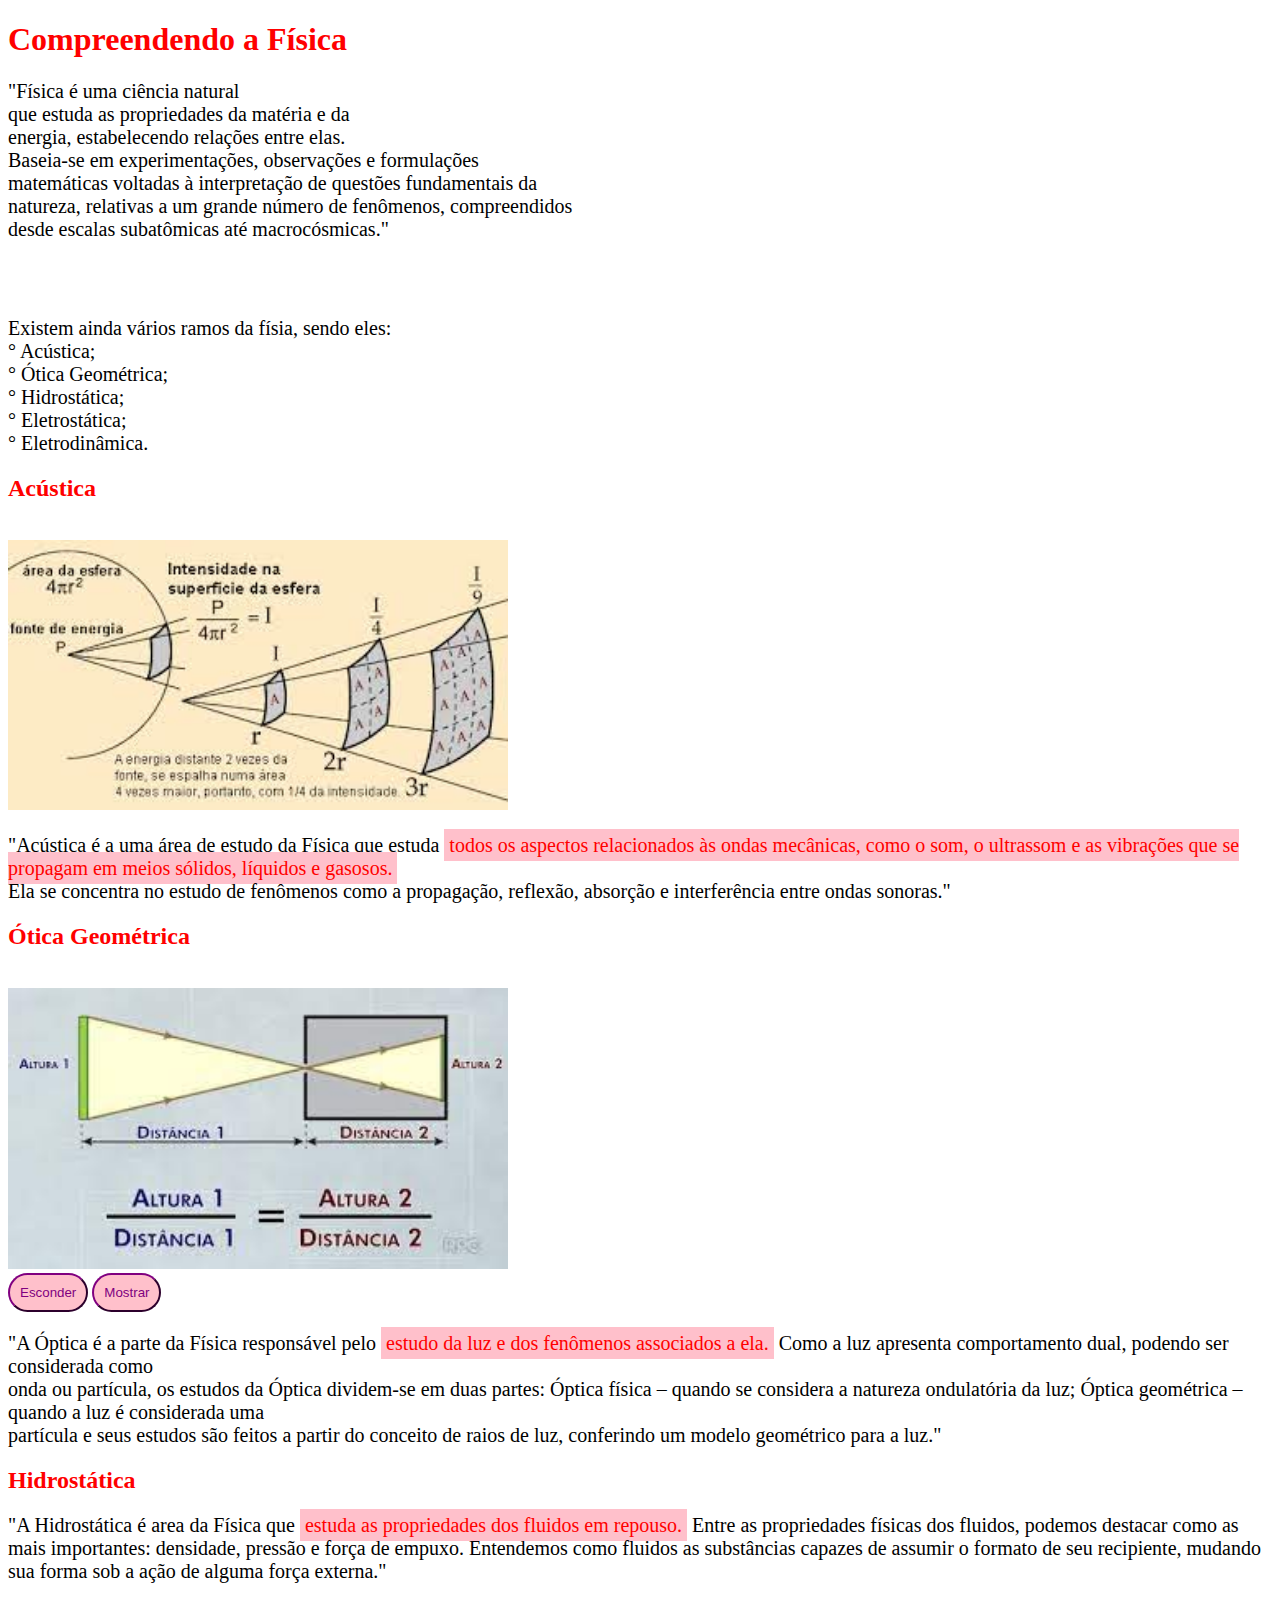
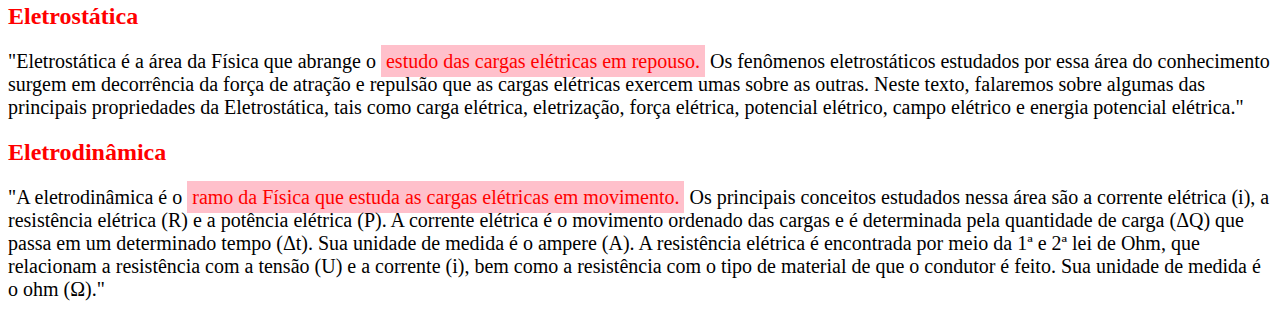
<file: Ahynaw/projeto fisica/index.html>
<!DOCTYPE html>
<html lang="pt">
<head>
    <title>Compreendendo a Fisica</title>
    <link rel="stylesheet" href="style.css">
</head>
<body>
    <h1>Compreendendo a Física</h1>
    <p>"Física é uma ciência natural <br>
        que estuda as propriedades da matéria e da <br>
        energia, estabelecendo relações entre elas. <br>
        Baseia-se em experimentações, observações e formulações <br>
        matemáticas voltadas à interpretação de questões fundamentais da <br>
        natureza, relativas a um grande número de fenômenos, compreendidos <br>
        desde escalas subatômicas até macrocósmicas."
    </p>
<br>
   
    <br>

    <p> Existem ainda vários ramos da físia, sendo eles:<br>
        ° Acústica; <br>
        ° Ótica Geométrica;<br>
        ° Hidrostática; <br>
        ° Eletrostática; <br>
        ° Eletrodinâmica.
    </p>

    <h2>Acústica</h2> <br>
    <img id="acustica" src="imagens/acustica.jpg" alt="acustica" > <br>

    <p>"Acústica é a uma área de estudo da Física que estuda <span class="marcador"> todos os aspectos relacionados às ondas mecânicas, como o som, o ultrassom e as vibrações que se propagam em meios sólidos, líquidos e gasosos.</span> <br>
        Ela se concentra no estudo de fenômenos como a propagação, reflexão, absorção e interferência entre ondas sonoras."</p>

        <h2>Ótica Geométrica</h2> <br>

        <img id="otica" src="imagens/otica.jpg" alt="otica" > <br>

        <button id="btn_esconder"> Esconder</button>
        <button id="btn_mostrar">Mostrar</button>
       
        <p>"A Óptica é a parte da Física responsável pelo <span class="marcador">estudo da luz e dos fenômenos associados a ela.</span> Como a luz apresenta comportamento dual, podendo ser considerada como <br>
            onda ou partícula, os estudos da Óptica dividem-se em duas partes:

            Óptica física – quando se considera a natureza ondulatória da luz;
            
            Óptica geométrica – quando a luz é considerada uma <br>
            partícula e seus estudos são feitos a partir do conceito de raios de luz, conferindo um modelo geométrico para a luz." </p>
        
            <h2>Hidrostática</h2>
            <p>"A Hidrostática é area da Física que <span class="marcador">estuda as propriedades dos fluidos em repouso.</span> Entre as propriedades físicas dos fluidos, podemos destacar como as mais importantes: densidade, pressão e força de empuxo. Entendemos como fluidos as substâncias capazes de assumir o formato de seu recipiente, mudando sua forma sob a ação de alguma força externa."</p>

            <h2>Eletrostática</h2>
            <p>"Eletrostática é a área da Física que abrange o <span class="marcador">estudo das cargas elétricas em repouso.</span> Os fenômenos eletrostáticos estudados por essa área do conhecimento surgem em decorrência da força de atração e repulsão que as cargas elétricas exercem umas sobre as outras. Neste texto, falaremos sobre algumas das principais propriedades da Eletrostática, tais como carga elétrica, eletrização, força elétrica, potencial elétrico, campo elétrico e energia potencial elétrica."
            </p>

            <h2>Eletrodinâmica</h2>
            <p>"A eletrodinâmica é o <span class="marcador">ramo da Física que estuda as cargas elétricas em movimento.</span> Os principais conceitos estudados nessa área são a corrente elétrica (i), a resistência elétrica (R) e a potência elétrica (P).

                A corrente elétrica é o movimento ordenado das cargas e é determinada pela quantidade de carga (ΔQ) que passa em um determinado tempo (Δt). Sua unidade de medida é o ampere (A).
                
                A resistência elétrica é encontrada por meio da 1ª e 2ª lei de Ohm, que relacionam a resistência com a tensão (U) e a corrente (i), bem como a resistência com o tipo de material de que o condutor é feito. Sua unidade de medida é o ohm (Ω)."
            </p>
            <script src="script.js"></script>

</body>
</html>
</file>
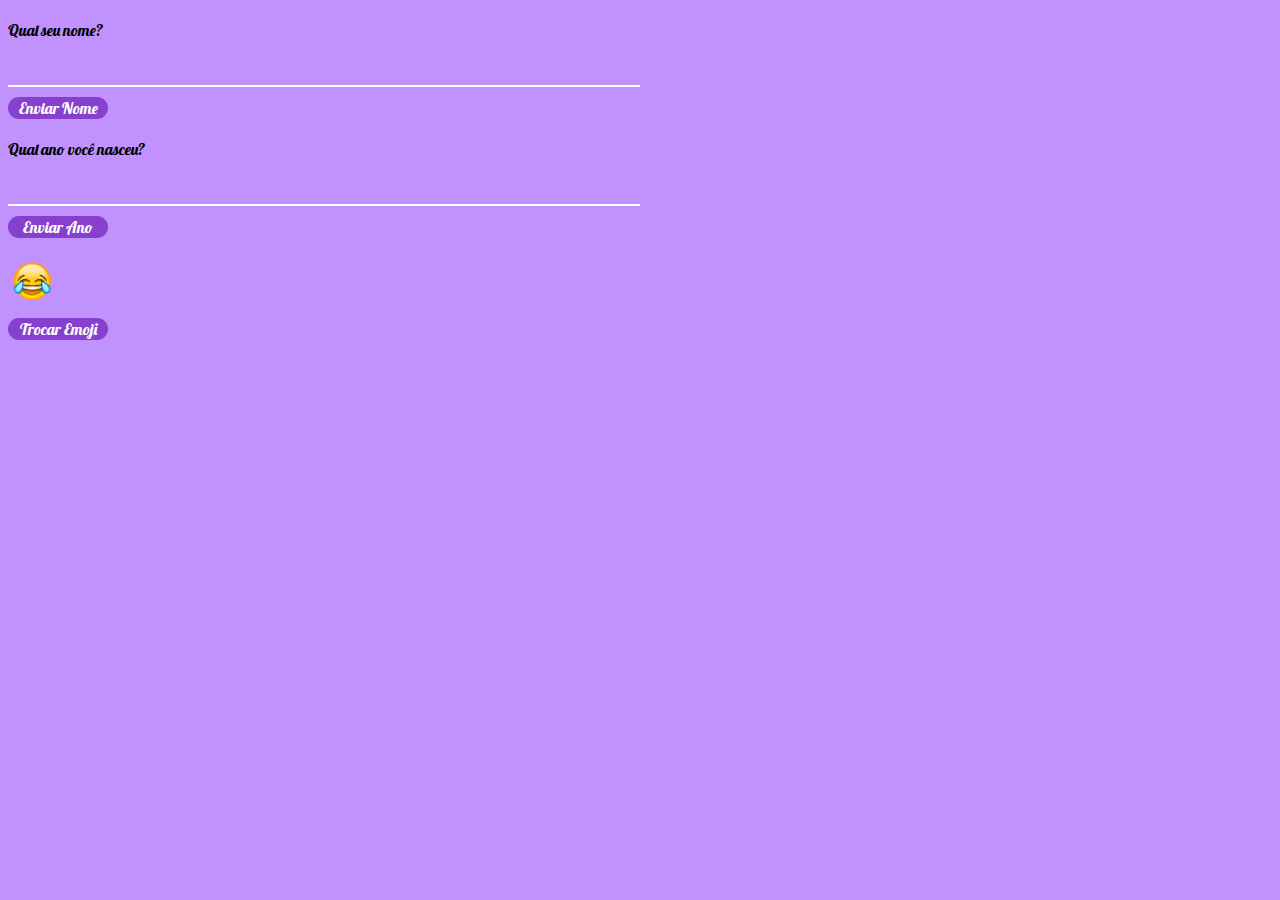
<file: Ahynaw/questionario pessoal/index.html>
<!DOCTYPE html>
<html lang="pt-br">
<head>
    <meta charset="UTF-8">
    <meta http-equiv="X-UA-Compatible" content="IE=edge">
    <meta name="viewport" content="width=device-width, initial-scale=1.0">
    <title>Questionário Pessoal</title>
    <link rel="stylesheet" href="style.css"> <!--linka o html com o css-->

</head>
<body>
    <form>
        <div class="linha-form">
            <label for="nome">Qual seu nome?</label>
            <input type="text" id="nome">
           
        </div>
        <button id="btn_enviar">Enviar Nome</button>
    </form>

    <form>
        <div class="linha-form">
            <label for = "nasc">Qual ano você nasceu?</label>
            <input type="number" id="ano_nascimento"> 
        </div>
        <button id="btn_enviar_ano">Enviar Ano</button>

    </form>
    
   

    <h1 id="texto"></h1>
    <h3 id="texto_idade"></h3>

    <div>
        <img id="imagem" src="imagens/1.png" alt="emoji">
    </div>

    <button id="btn_emoji">
        Trocar Emoji
    </button>

    <script src="script.js"></script> <!--linka o html com o java-->
</body>
</html>
</file>
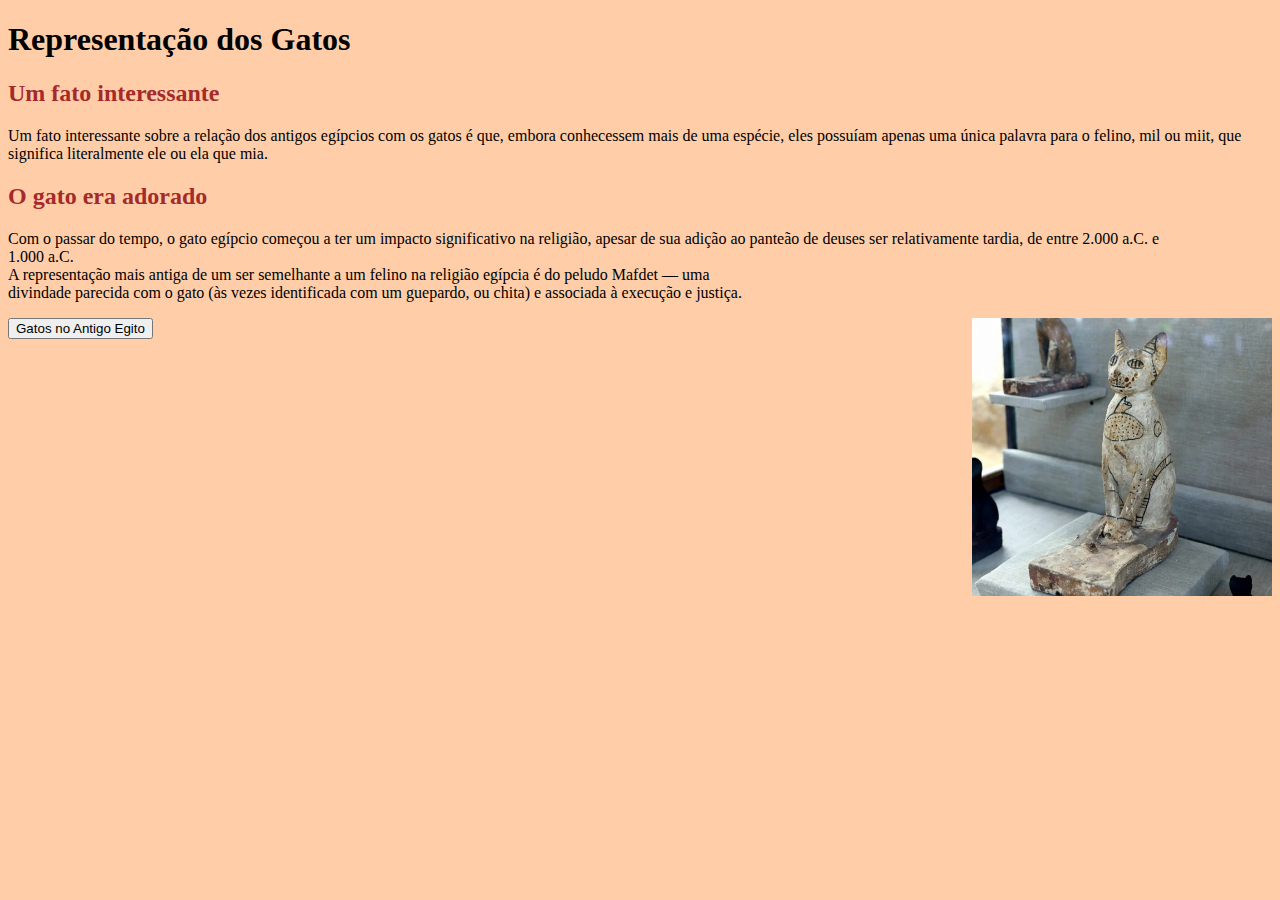
<file: Ahynaw/classes css/index_2.html>
<!DOCTYPE html>
<html lang="en">
<head>
    <meta charset="UTF-8">
    <meta http-equiv="X-UA-Compatible" content="IE=edge">
    <meta name="viewport" content="width=device-width, initial-scale=1.0">
    <link rel="stylesheet" href="style.css">
    <title>Representação dos Gatos</title>
    <h1>Representação dos Gatos</h1>
    <h2>Um fato interessante</h2>
    <p>Um fato interessante sobre a relação dos antigos egípcios com 
        os gatos é que, embora conhecessem mais de uma espécie, eles 
        possuíam apenas uma única palavra para o felino, mil ou miit, que 
        significa literalmente ele ou ela que mia.</p>

        <h2>O gato era adorado</h2>
        <p>Com o passar do tempo, o gato egípcio começou a ter um 
            impacto significativo na religião, apesar de sua adição ao 
            panteão de deuses ser relativamente tardia, de entre 2.000 a.C. e<br>
             1.000 a.C.<br>

            A representação mais antiga de um ser semelhante a um felino 
            na religião egípcia é do peludo Mafdet — uma <br>
            divindade parecida com o gato (às vezes identificada com um guepardo,
             ou chita) e associada à execução e justiça.</p>

        <a href="index.html"><button> Gatos no Antigo Egito</button></a>
        <img class = "right" src="gato_2.webp">
</head>
<body>
    
</body>
</html>
</file>
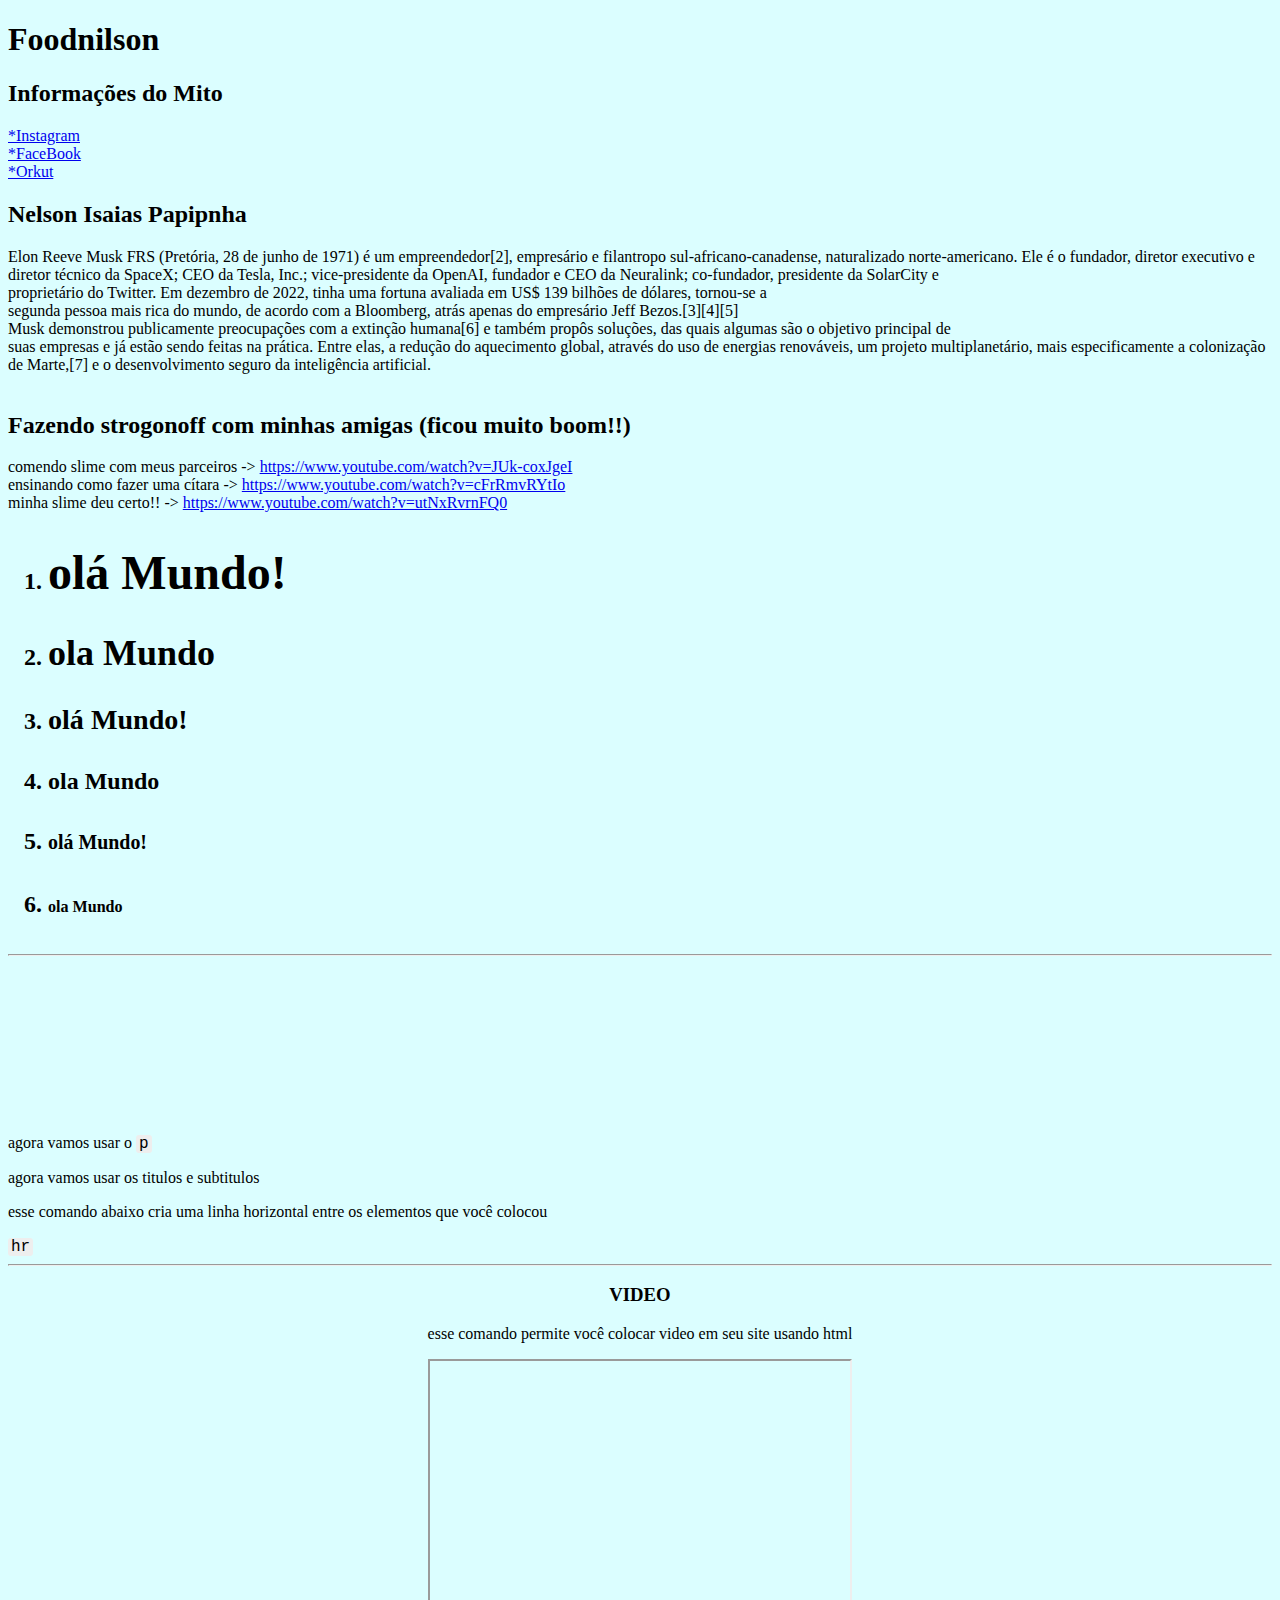
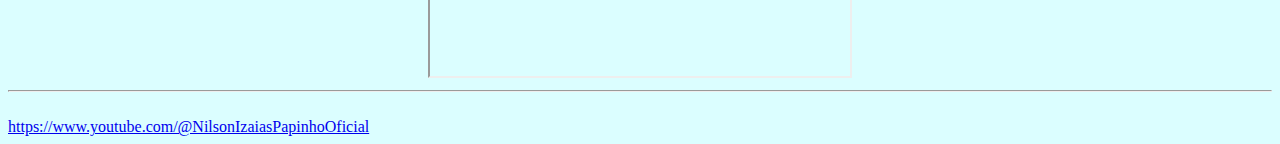
<file: Ahynaw/pasta do trabalho/MD.html>
<!DOCTYPE html>
<html lang="en">
<head>
    <link rel="stylesheet" href="style.css">
    <meta charset="UTF-8">
    <title> FoodNilson </title>
    <body>
        <header> <!--Define o cabeçalho da página, geralmente 
            no cabeçalho identificamos o site, com a logo.-->
            <h1>Foodnilson</h1>
        </header>

        <main> <!--Compreende o conteúdo 
            principal do corpo da página.-->

            <h2>Informações do Mito</h2>

            <section> <!--Dentro do conteúdo principal, essa 
                tag compreende uma seção da página.-->
                <a href="https://www.instagram.com/">*Instagram </a> <!--o a pode deixar um nome para clicar --><br>
                <a href="https://pt-br.facebook.com/">*FaceBook</a>  <br>
                <a href="https://www.orkut.com/index_pt.html">*Orkut</a>
            </section>
            <h2>Nelson Isaias Papipnha</h2>
            <article> <!--Inclui um artigo da página, muito 
                utilizado em blogs e páginas de criação de conteúdo,
                também indica o principal conteúdo de 
                texto da página.-->
                Elon Reeve Musk FRS (Pretória, 28 de junho de 1971) é um empreendedor[2], empresário e filantropo sul-africano-canadense, naturalizado norte-americano. Ele é o fundador, diretor executivo e diretor técnico da SpaceX; CEO da Tesla, Inc.; vice-presidente da OpenAI, fundador e CEO da Neuralink; co-fundador, presidente da SolarCity e 
                <br>proprietário do Twitter. Em dezembro de 2022, tinha uma fortuna avaliada em US$ 139 bilhões de dólares, tornou-se a 
                <br>segunda pessoa mais rica do mundo, de acordo com a Bloomberg, atrás apenas do empresário Jeff Bezos.[3][4][5]
                <br>

Musk demonstrou publicamente preocupações com a extinção humana[6] e também propôs soluções, das quais algumas são o objetivo principal de 
<br>suas empresas e já estão sendo feitas na prática. Entre elas, a redução do aquecimento global, através do uso de energias renováveis, um projeto multiplanetário, mais especificamente a colonização de Marte,[7] e o desenvolvimento seguro da inteligência artificial.


            </article>
        </main>
     
        <aside> <!--Representa uma seção que faz referência 
            a outro conteúdo da página, como uma definição,
            uma explicação extra, avisos, biografia do autor, ou 
            seja um conteúdo complementar.--> <br>
            <section> <h2>Fazendo strogonoff com minhas amigas (ficou muito boom!!)</h2> </section>
        </aside>
        <nav> <!--Contempla o menu de navegação 
            das páginas do site, e dentro inserimos 
            a listas e links
            com a tag-->
        </nav>
        <div> <!--Assim como as outras tags, também 
            funciona como um container, porém a grande
            diferença é que a div não tem 
            valor semântico, é apenas uma divisão na 
            página para fins de
            layout.-->
            comendo slime com meus parceiros ->
            <a href="url">https://www.youtube.com/watch?v=JUk-coxJgeI</a> <br>
            ensinando como fazer  uma cítara ->
            <a href="url">https://www.youtube.com/watch?v=cFrRmvRYtIo</a> <br>
            minha slime deu certo!! ->
            <a href="url">https://www.youtube.com/watch?v=utNxRvrnFQ0</a>
        </div>
        <p><!--Representa um parágrafo.-->

        </p>
        <h2><!--A família de cabeçalhos ou headings, define 
            os títulos da página. Esse grupo de elementos
            possuem um alto valor semântico e uma organização 
            hierárquica, indo de <h1> até <h6> ,
            sendo o h1 de maior valor semântico e o h6 de 
            menor valor semântico.-->
            
            <ol>
                <li><h1>olá Mundo!</h1></li><!-- lista ordenada faz uma lista ja quebrando a linha-->
                <li>  <h2>ola Mundo</h2></li>
                <li> <h3>olá Mundo!</h3></li>
                <li> <h4>ola Mundo</h4></li>
                <li> <h5>olá Mundo!</h5></li>
                <li> <h6>ola Mundo</h6></li>
            </ol>
        </h2>
        <hr> <!--Essa tag constrói uma linha 
            horizontal entre elementos, representa 
            semanticamente uma
            quebra de conteúdo.-->

            <video> <!--Utilizada para inserir vídeos 
                no site, a tag possui atributos como width recebendo como
                valor a largura do vídeo em pixels, height recebendo como 
                valor a altura do video em
                píxeis, caso não for informada esses 
                atributos, será utilizado a largura e altura padrão do
                vídeo, controls (quando presente nos permite 
                controlar o video), src recebendo como valor
                o link ou diretório do arquivo de vídeo.-->
            </video>

            <p>agora vamos usar o <code>p</code></p>


        <p>agora vamos usar os titulos e subtitulos</p>
       
    <p>esse comando abaixo cria uma linha horizontal entre os elementos que você colocou</p>
   <code>hr</code><!-- css faz codigo aparecer bonitinho-->
        <hr>

<div style="text-align:center"><!-- faz um espaço como um container -->
    <h3> VIDEO</h3>
    <p>esse comando permite você colocar video em seu site usando html</p>
    <iframe width="420" height="315"
    src="https://www.youtube.com/embed/tgbNymZ7vqY">
    </iframe>


</div>

        <hr>
        <footer> <!--Define o final da página ou conteúdo, o 
            rodapé, geralmente colocamos contatos, redes
            sociais, endereço, informações “institucionais” 
            no geral.-->
            <br>
            <a href="url">https://www.youtube.com/@NilsonIzaiasPapinhoOficial</a>
        </footer>
</body>
</html>
</file>
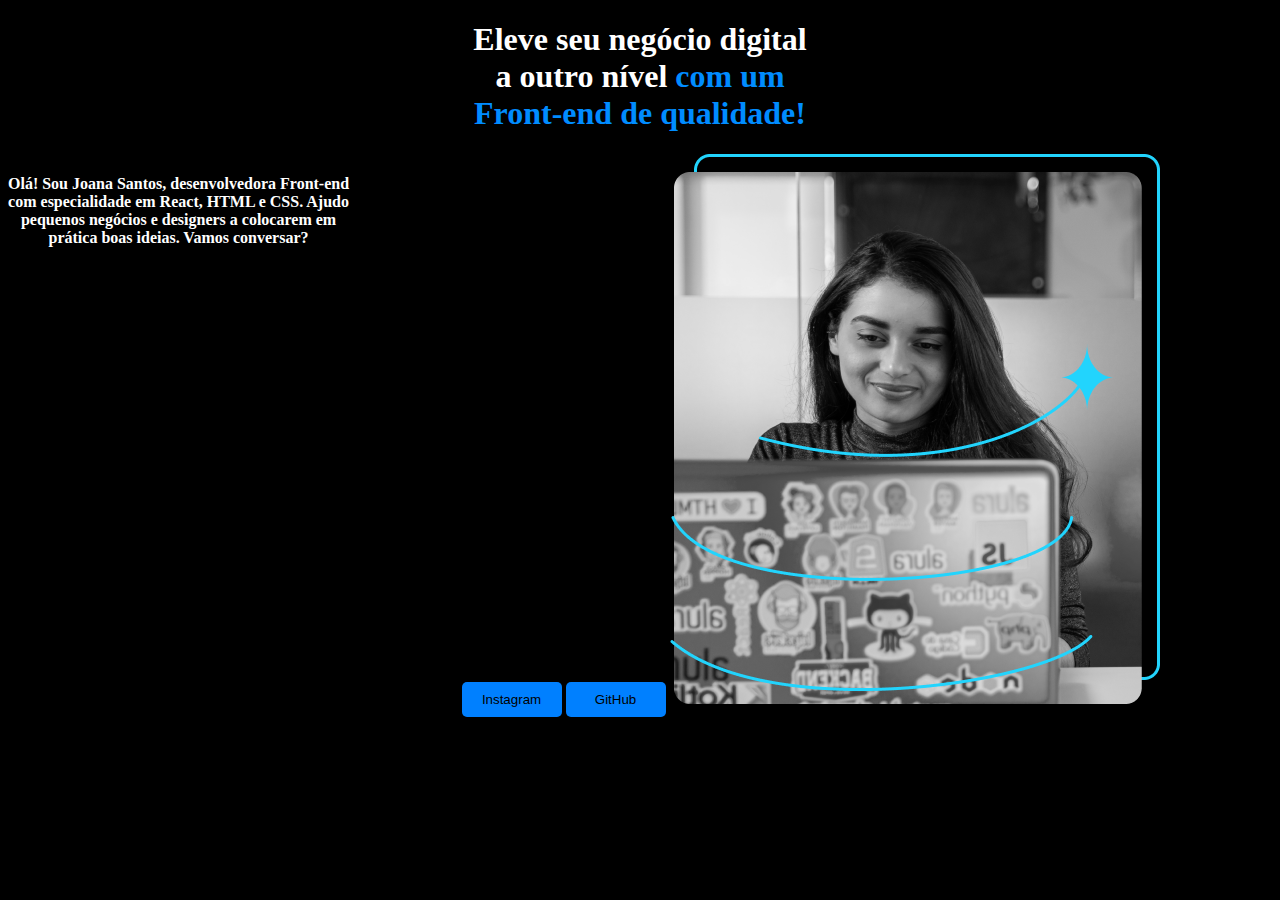
<file: Ahynaw/projeto figma/figma.html>
<!DOCTYPE html>
<html lang="en">
<head>
    <meta charset="UTF-8">
    <meta http-equiv="X-UA-Compatible" content="IE=edge">
    <meta name="viewport" content="width=device-width, initial-scale=1.0">
    <title>Portfólio</title>
    <link rel="stylesheet" href="style.css"> 
</head>

<h1 style="text-align: center;"> Eleve seu negócio digital<br> 
    a outro nível <strong class="titulo__destaque">com um<br> 
    Front-end de qualidade!</strong></h1>

<body style="text-align: center;">
    <h4>Olá! Sou Joana Santos, desenvolvedora Front-end<br>
        com especialidade em React, HTML e CSS. Ajudo<br> 
        pequenos negócios e designers a colocarem em<br>
        prática boas ideias. Vamos conversar?</h4>

        <button class="down">Instagram</button>
        <button>GitHub</button>
       
       


        <img src="img_figma.png">

    

</body>
</html>
</file>
<file: Ahynaw/projeto fisica/style.css>
h1{
    color: red;
}

h2{
    color: red;
}

p{
    font-size: 20px;
}

.marcador {
    background-color: pink;
    color: red;
    padding: 5px;
}

img {
    width: 500px;
}

button{
    padding: 10px;
    background-color: pink;
    color: purple;
    border-radius: 70px;
    border-color: purple;
}

button:hover{
    background-color: palevioletred;
}
</file>
<file: Ahynaw/questionario pessoal/style.css>
@import url('https://fonts.googleapis.com/css2?family=Lobster&display=swap');

body{
    font-family: 'Lobster', cursive;
    background-color: rgba(191, 143, 253, 0.974);
}
button{
    background-color: rgb(134, 64, 205);
    width: 100px;
    border-radius: 20px;
    color: white;
    cursor: pointer;
    font-size: 16px;
    border: 200px;
    margin-top: 10px;
    font-family: 'Lobster', cursive;
}

img{
    width: 50px;
    
}

button:hover{ /*coloca uma cor escura quando o cursor passa por cima*/
    background-color: rgb(80, 10, 145);
}

button:active{
    transform: scale(1.1); /*aumenta o tamanho do botão quando clicado*/
}

.linha-form input{
    background-color: transparent;
    border: 0;
    border-bottom: 2px white solid;
    display: block;
    width: 50%;
    padding: 15px 0;
    color: white;
}

form{
    margin-top: 20px;
}
</file>
<file: Ahynaw/classes css/style.css>
body{
    background-color:#ffcea9 ;
}

h2{
    color: brown;
}
img{
    width: 300px;
    float: right;
}
h3{
    color: brown;
}

.sublinhado{
    text-decoration-line: underline;

}

.egito{
    color: gray;
}
</file>
<file: Ahynaw/pasta do trabalho/style.css>
code {
    background-color: #eee;
    border-radius: 3px;
    font-family: courier, monospace;
    padding: 0 3px;
}

body {
background-color: rgb(219, 254, 255);

}
</file>
<file: Ahynaw/projeto figma/style.css>
body{
    background-color: black;
}
.titulo__destaque{
    color: rgb(0, 140, 255);
}

h1{
    color:white ;
    
}

h4{
    color: white;
    float: left;
}
.right{
    float: right;
}


.down{
    align-content: flex-end;
}

button{
    background-color: rgb(0, 128, 255);
    border: 0;
    padding: 10px;
    border-radius: 5px;
    width: 100px;
    cursor: pointer;
}

button:hover{ /*coloca uma cor escura quando o cursor passa por cima*/
    background-color: #003f8c;
}
</file>
